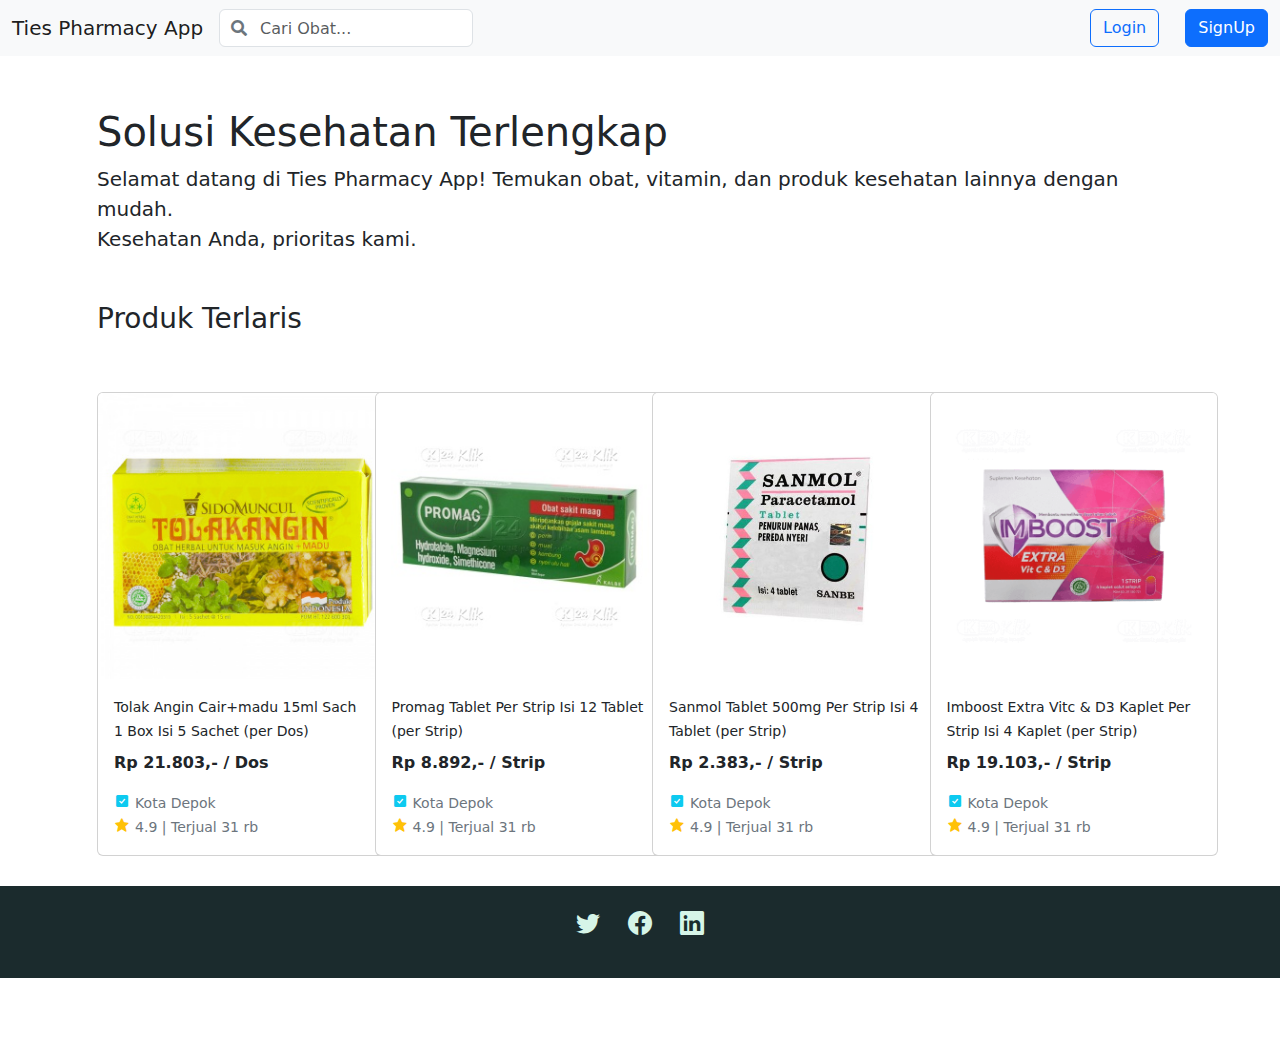
<file: index.html>
<!doctype html>
<html lang="en">

<head>
    <!-- Required meta tags -->
    <meta charset="utf-8">
    <meta name="viewport" content="width=device-width, initial-scale=1">

    <!-- Bootstrap 4 CSS -->
    <link rel="stylesheet" href="https://cdn.jsdelivr.net/npm/bootstrap@4.3.1/dist/css/bootstrap.min.css" integrity="sha384-ggOyR0iXCbMQv3Xipma34MD+dH/1fQ784/j6cY/iJTQUOhcWr7x9JvoRxT2MZw1T" crossorigin="anonymous">
    <!-- Bootstrap 5 CSS -->
    <link href="https://cdn.jsdelivr.net/npm/bootstrap@5.3.3/dist/css/bootstrap.min.css" rel="stylesheet" integrity="sha384-QWTKZyjpPEjISv5WaRU9OFeRpok6YctnYmDr5pNlyT2bRjXh0JMhjY6hW+ALEwIH" crossorigin="anonymous">
    <!-- Style CSS -->
    <link rel="stylesheet" href="css/main.css">
    <!-- BoxIcons -->
    <link href="https://unpkg.com/boxicons@2.0.9/css/boxicons.min.css" rel="stylesheet">
    <!-- FontAwesome -->
    <link href="https://cdnjs.cloudflare.com/ajax/libs/font-awesome/5.15.4/css/all.min.css" rel="stylesheet">
    <!-- Bootstrap Icon -->
    <link href="https://cdn.jsdelivr.net/npm/bootstrap-icons/font/bootstrap-icons.css" rel="stylesheet">

    <title>Pharmacy App</title>
</head>

<body>
    <header>
        <!-- Fixed navbar -->
        <nav class="navbar navbar-expand-lg navbar-light bg-light fixed-top">
            <!-- Brand Name -->
            <div class="container-fluid">
                <a class="navbar-brand" href="#">Ties Pharmacy App</a>

                <!-- Search Bar -->
                <div class="d-flex justify-content-between align-items-center">
                    <div class="search-box me-3" style="position: relative; max-width: 400px; width: 100%;">
                        <i class="fas fa-search search-icon" 
                            style="position: absolute; top: 50%; left: 0.75rem; transform: translateY(-50%); color: #6c757d;"></i>
                        <input type="text" class="form-control" placeholder="Cari Obat..." aria-label="Cari Obat" 
                            style="padding-left: 2.5rem;">
                    </div>
                </div>

                <!-- Button Login and SignUp -->
                <div class="d-flex gap-3 ms-auto">
                    <a href="login.php" class="btn btn-outline-primary custom-margin">Login</a>
                    <a href="register.php" class="btn btn-primary">SignUp</a>
                </div>
            </div>          
        </nav>
    </header> 

    <main role="main" class="container">
        <div class="container">
            <h1 class="mt-5">Solusi Kesehatan Terlengkap</h1>
            <p class="lead mb-6">
                Selamat datang di Ties Pharmacy App! Temukan obat, vitamin, dan produk kesehatan lainnya dengan mudah. 
                <br>
                Kesehatan Anda, prioritas kami.
            </p>
        </div>
    
        <div class="container mt-5">
            <div class="row">
                <div class="col-12">
                    <h3>Produk Terlaris</h3>
                </div>
            </div>
            <div class="row mt-5">
                <div class="col-12 col-sm-6 col-md-3">
                    <div class="card" style="width: 18rem;">
                        <img src="img/tolakangin.jpg" class="card-img-top img-fluid" alt="Obat-TolakAngin">
                        <div class="card-body">
                            <p class="card-title"><small>Tolak Angin Cair+madu 15ml Sach 1 Box Isi 5 Sachet (per Dos)</small></p>
                            <p class="card-text"><strong>Rp 21.803,- / Dos</strong></p>
                            <div class="row">
                                <div class="col-12">
                                    <i class='bx bxs-check-square text-info'></i> <small class="text-secondary">Kota Depok</small>
                                </div>
                                <div class="col-12">
                                    <i class='bx bxs-star text-warning'></i> <small class="text-secondary"> 4.9 | Terjual 31 rb</small>
                                </div>
                            </div>
                        </div>
                    </div>
                </div>
                <div class="col-12 col-sm-6 col-md-3">
                    <div class="card" style="width: 18rem;">
                        <img src="img/promag.jpg" class="card-img-top img-fluid" alt="Obat-Promag">
                        <div class="card-body">
                            <p class="card-title"><small>Promag Tablet Per Strip Isi 12 Tablet (per Strip)</small></p>
                            <p class="card-text"><strong>Rp 8.892,- / Strip</strong></p>
                            <div class="row">
                                <div class="col-12">
                                    <i class='bx bxs-check-square text-info'></i> <small class="text-secondary">Kota Depok</small>
                                </div>
                                <div class="col-12">
                                    <i class='bx bxs-star text-warning'></i> <small class="text-secondary"> 4.9 | Terjual 31 rb</small>
                                </div>
                            </div>
                        </div>
                    </div>
                </div>
                <div class="col-12 col-sm-6 col-md-3">
                    <div class="card" style="width: 18rem;">
                        <img src="img/sanmol.jpeg" class="card-img-top img-fluid" alt="Obat-Sanmol">
                        <div class="card-body">
                            <p class="card-title"><small>Sanmol Tablet 500mg Per Strip Isi 4 Tablet (per Strip)</small></p>
                            <p class="card-text"><strong>Rp 2.383,- / Strip</strong></p>
                            <div class="row">
                                <div class="col-12">
                                    <i class='bx bxs-check-square text-info'></i> <small class="text-secondary">Kota Depok</small>
                                </div>
                                <div class="col-12">
                                    <i class='bx bxs-star text-warning'></i> <small class="text-secondary"> 4.9 | Terjual 31 rb</small>
                                </div>
                            </div>
                        </div>
                    </div>
                </div>
                <div class="col-12 col-sm-6 col-md-3">
                    <div class="card" style="width: 18rem;">
                        <img src="img/imboost.png" class="card-img-top img-fluid" alt="Vitamin-Imboost">
                        <div class="card-body">
                            <p class="card-title"><small>Imboost Extra Vitc & D3 Kaplet Per Strip Isi 4 Kaplet (per Strip)</small></p>
                            <p class="card-text"><strong>Rp 19.103,- / Strip</strong></p>
                            <div class="row">
                                <div class="col-12">
                                    <i class='bx bxs-check-square text-info'></i> <small class="text-secondary">Kota Depok</small>
                                </div>
                                <div class="col-12">
                                    <i class='bx bxs-star text-warning'></i> <small class="text-secondary"> 4.9 | Terjual 31 rb</small>
                                </div>
                            </div>
                        </div>
                    </div>
                </div>
            </div>
        </div>
        <script src="https://cdn.jsdelivr.net/npm/bootstrap@5.1.0/dist/js/bootstrap.bundle.min.js" integrity="sha384-U1DAWAznBHeqEIlVSCgzq+c9gqGAJn5c/t99JyeKa9xxaYpSvHU5awsuZVVFIhvj" crossorigin="anonymous"></script>
    </main>
    

    <footer class="footer">
        <div class="container-fluid">
            <div class="social-icons">
                <a href="https://twitter.com" target="_blank" class="social-link">
                    <i class="bi bi-twitter"></i>
                </a>
                <a href="https://facebook.com" target="_blank" class="social-link">
                    <i class="bi bi-facebook"></i>
                </a>
                <a href="https://linkedin.com" target="_blank" class="social-link">
                    <i class="bi bi-linkedin"></i>
                </a>
                <div class="lisence">
                    <p © 2024 TIES Pharmacy App. All Rights Reserved. Terms of Service | Privacy Policy></p>
                </div>
            </div>
        </div>
    </footer>
    

    <!-- Optional JavaScript -->
    <!-- jQuery first, then Popper.js, then Bootstrap JS -->
    <script src="https://ajax.googleapis.com/ajax/libs/jquery/3.2.1/jquery.min.js"></script>
    <script src="https://cdnjs.cloudflare.com/ajax/libs/popper.js/1.12.6/umd/popper.min.js"></script>
    <script src="https://maxcdn.bootstrapcdn.com/bootstrap/4.0.0/js/bootstrap.min.js"></script>
</body>

</html>
</file>
<file: css/main.css>
/* Sticky footer styles
-------------------------------------------------- */

html {
    position: relative;
    min-height: 100%;
}

body {
    /* Margin bottom by footer height */
    margin-bottom: 60px;
}
/* Custom page CSS
  -------------------------------------------------- */

/* Not required for template or sticky footer method. */

body>.container {
    padding: 60px 15px 0;
}

code {
    font-size: 80%;
}

.search-box {
    position: relative; /* Supaya ikon dapat ditempatkan di dalam kotak input */
}

.search-box input {
    padding-left: 2.5rem; /* Memberi ruang untuk ikon di kiri */
}

.search-box .search-icon {
    position: absolute;
    top: 50%;
    left: 0.75rem; /* Jarak ikon dari kiri */
    transform: translateY(-50%);
    color: #6c757d; /* Warna ikon, sesuai dengan tema Bootstrap */
    pointer-events: none; /* Ikon tidak dapat diklik, hanya dekorasi */
}

.custom-margin {
    margin-right: 10px; /* Sesuaikan dengan kebutuhan */
}

.card{
    width: 20rem;
}

.footer {
    width: 100%; /* Lebar penuh */
    background-color: #1b2b2d; /* Warna hijau tua */
    color: #d6f5e8; /* Warna teks hijau pucat */
    text-align: center;
    padding: 20px 0;
    font-size: 14px;
}

.footer .social-icons {
    margin-bottom: 10px;
}

.footer .social-icons .social-link {
    margin: 0 10px;
    font-size: 24px; /* Ukuran icon */
    color: #d6f5e8;
    transition: transform 0.3s ease, color 0.3s ease;
}

.footer .social-icons .social-link:hover {
    transform: scale(1.2);
    color: #ffffff; /* Warna saat hover */
}

.footer a {
    color: #d6f5e8;
    text-decoration: none;
}

.footer a:hover {
    text-decoration: underline;
}

.card{
    margin-bottom: 30px;
}
</file>
